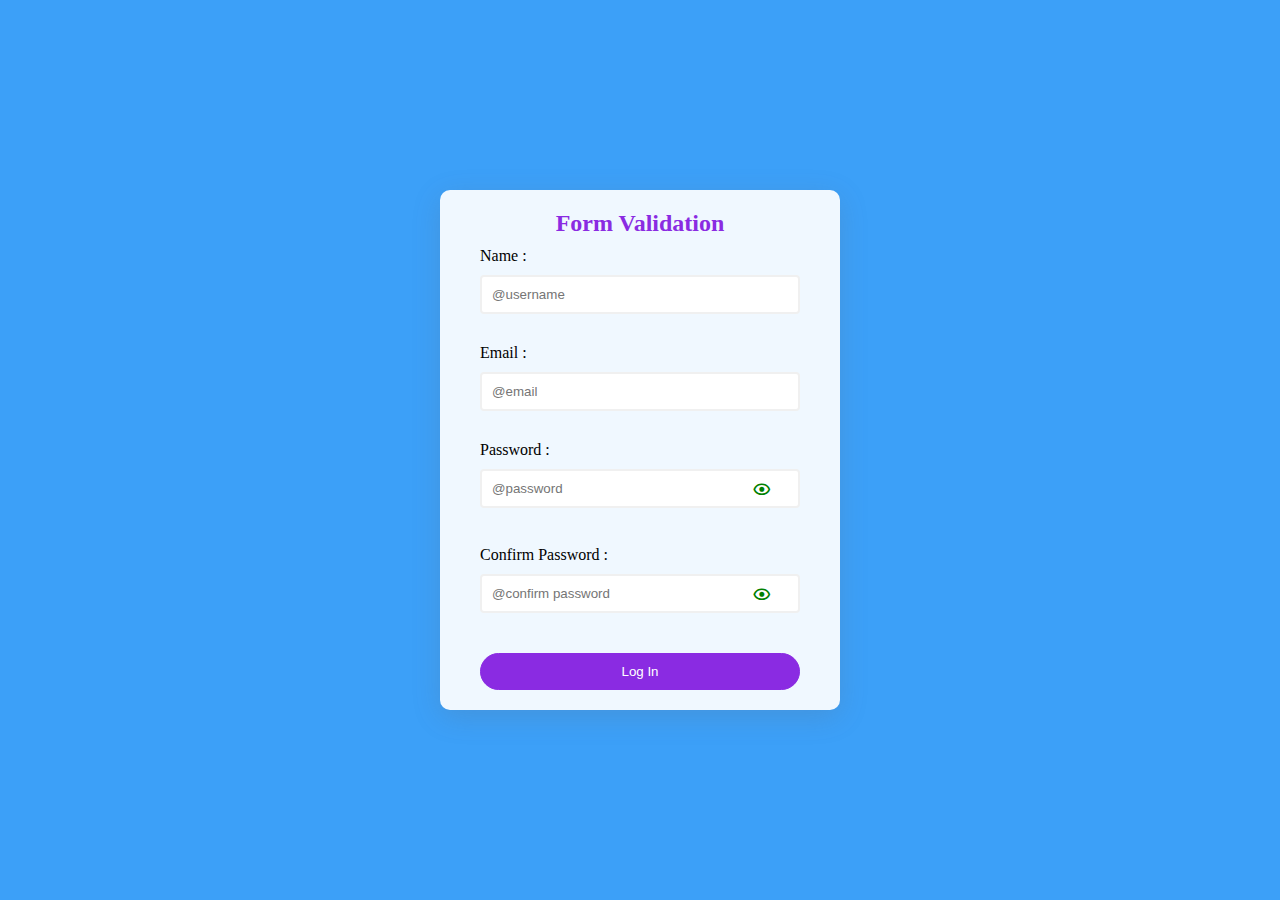
<file: index.html>
<!DOCTYPE html>
<html lang="en">
<head>
    <meta charset="UTF-8">
    <meta http-equiv="X-UA-Compatible" content="IE=edge">
    <meta name="viewport" content="width=device-width, initial-scale=1.0">
    <title>Form Validation</title>
    <link href='https://unpkg.com/boxicons@2.1.1/css/boxicons.min.css' rel='stylesheet'>
    <link rel="stylesheet" href="style.css">
</head>
<body id="formbody">
    <div class="container" id="form-container">
        <div class="header">
            <h2>Form Validation</h2>
        </div>
        <form class="form" id="form" action="https://github.com/">
            <div class="form-control ">
                <label for="username">Name :</label>
                <input type="text" id="username" placeholder="@username">
                <i class='bx bxs-alarm-exclamation'></i>
                <i class='bx bxs-check-circle'></i>
                <small>Error Message</small>
            </div>
            <div class="form-control ">
                <label for="email">Email :</label>
                <input type="email" id="email" placeholder="@email">
                <i class='bx bxs-alarm-exclamation'></i>
                <i class='bx bxs-check-circle'></i>
                <small>Error Message</small>
            </div>
            <div class="form-control">
                <label for="password">Password :</label>
                <input type="password" id="password" placeholder="@password">

                <i class='bx bx-show'></i>
                <i class='bx bx-hide' ></i>
                <i class='bx bxs-alarm-exclamation'></i>
                <i class='bx bxs-check-circle'></i>
                <p id="stongPassword" class="stongPassword"></p>
                <small>Error Message</small>
            </div>
            <div class="form-control">
                <label for="confirmpassword">Confirm Password :</label>
                <input type="password" id="confirmpassword" placeholder="@confirm password">

                <i class='bx bx-show' id="confirmShow"></i>
                <i class='bx bx-hide' id="confirmHide"></i>
                <i class='bx bxs-alarm-exclamation'></i>
                <i class='bx bxs-check-circle'></i>
                <small>Error Message</small>

            </div>

            <button type="submit">Log In</button>
        </form>

    </div>


    <script src="index.js"></script>
</body>
</html>
</file>
<file: style.css>
*{
    margin: 0;
    padding: 0;
    box-sizing: border-box;
}
#formbody{
    display: grid;
    justify-content: center;
    align-content: center;
    min-height: 100vh;
    background-color: rgb(60, 160, 248);
}
.container{
    background-color: aliceblue;
    width: 400px;
    max-width: 100%;
    border-radius: 10px;
    padding: 20px 40px;
    box-shadow: rgba(100, 100, 111, 0.2) 0px 7px 29px 0px;

}

.header{
    margin-bottom: 20px;
    text-align: center;
    color: blueviolet;
}
.form-control{
    margin-bottom: 20px;
    padding-bottom: 20px;
    margin-top: -10px;
    position: relative;
}

.form-control label{
    display: block;
    margin-bottom: 10px;
}
.form-control input{
    display: block;
    width: 100%;
    padding:10px;
    border-radius: 4px;
    border: 2px solid #f0f0f0;
    
}
.form-control.success input{
    border: 2px solid green;
}
.form-control.error input{
    border: 2px solid red;
}
.form-control .bxs-alarm-exclamation,.bxs-check-circle{
    visibility: hidden;
    position: absolute;
    right: 10px;
    top: 40px;
}

.form-control .bx-show,.bx-hide{
    position: absolute;
    right: 28px;
    top: 38px;
    cursor: pointer;
    font-size: 20px;
}
.form-control .bx-hide{
    visibility: hidden;
}

.form-control.hide .bx-hide{
    visibility: visible;
}
.form-control.hide .bx-show{
    visibility: hidden;
}

.form-control.success .bxs-check-circle,.bx-show,.bx-hide{
    visibility: visible;
    color: green;
}
.form-control.error .bxs-alarm-exclamation{
    visibility: visible;
    color: red;
}
.form-control small{
    visibility: hidden;
    position:absolute;
    bottom: 0;
    left: 0;
}
.form-control.error small{
    visibility: visible;
    color: red;
}
.form button{
    display: block;
    width: 100%;
    background-color: blueviolet;
    color: white;
    padding: 10px;
    border-radius: 20px;
    border: 1px solid blueviolet;
    cursor: pointer;
}

@media only screen and (max-width:575px){
    .container{

        width: 330px;

    
    }
}
@media only screen and (max-width:280px){
    .container{

        width: 270px;

    
    }
}

/* strong password  */
#stongPassword{
    font-size: 14px;
    margin-top: 8px;
}
.stongPassword.weak{
    color: rgb(235, 20, 20);
}
.stongPassword.vweak{
    color: rgb(226, 157, 29);
}
.stongPassword.strong{
    color: rgb(15, 161, 23);
}
.stongPassword.vstrong{
    color: rgb(24, 27, 236);
}
</file>
